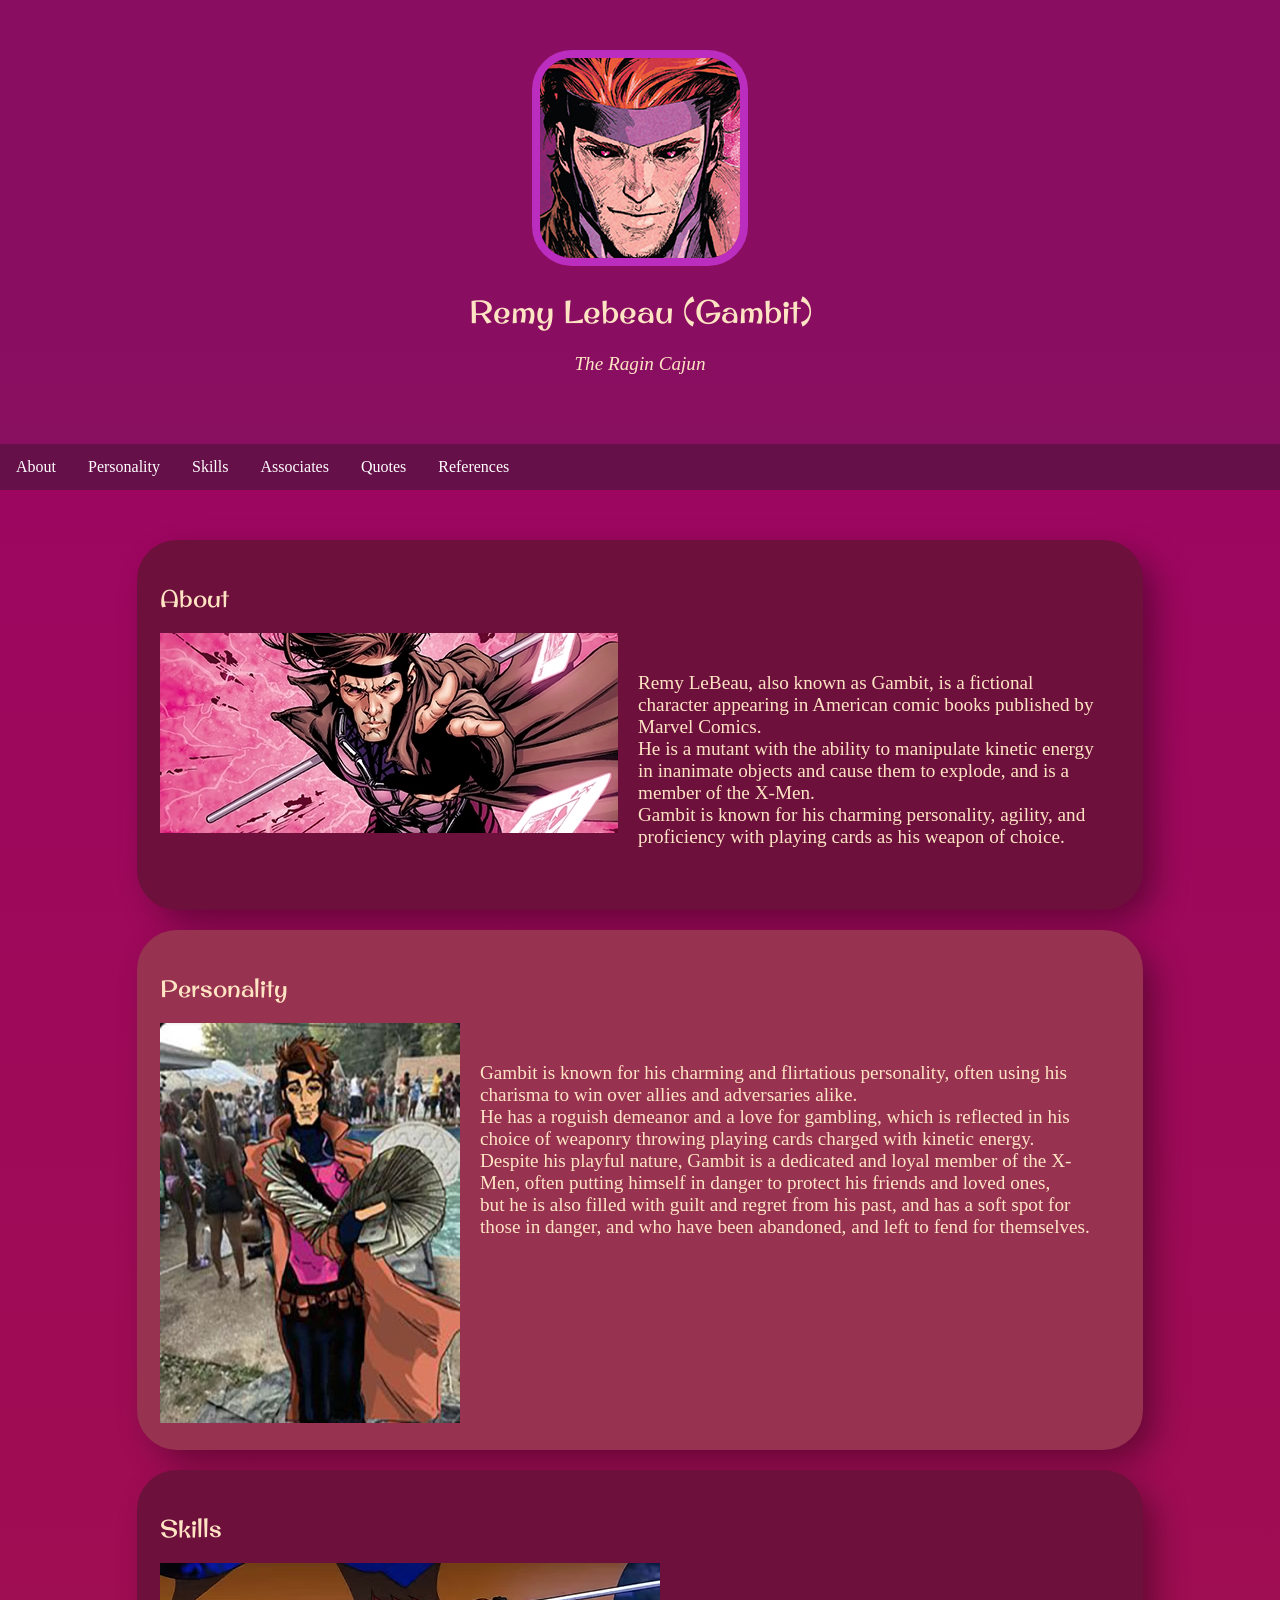
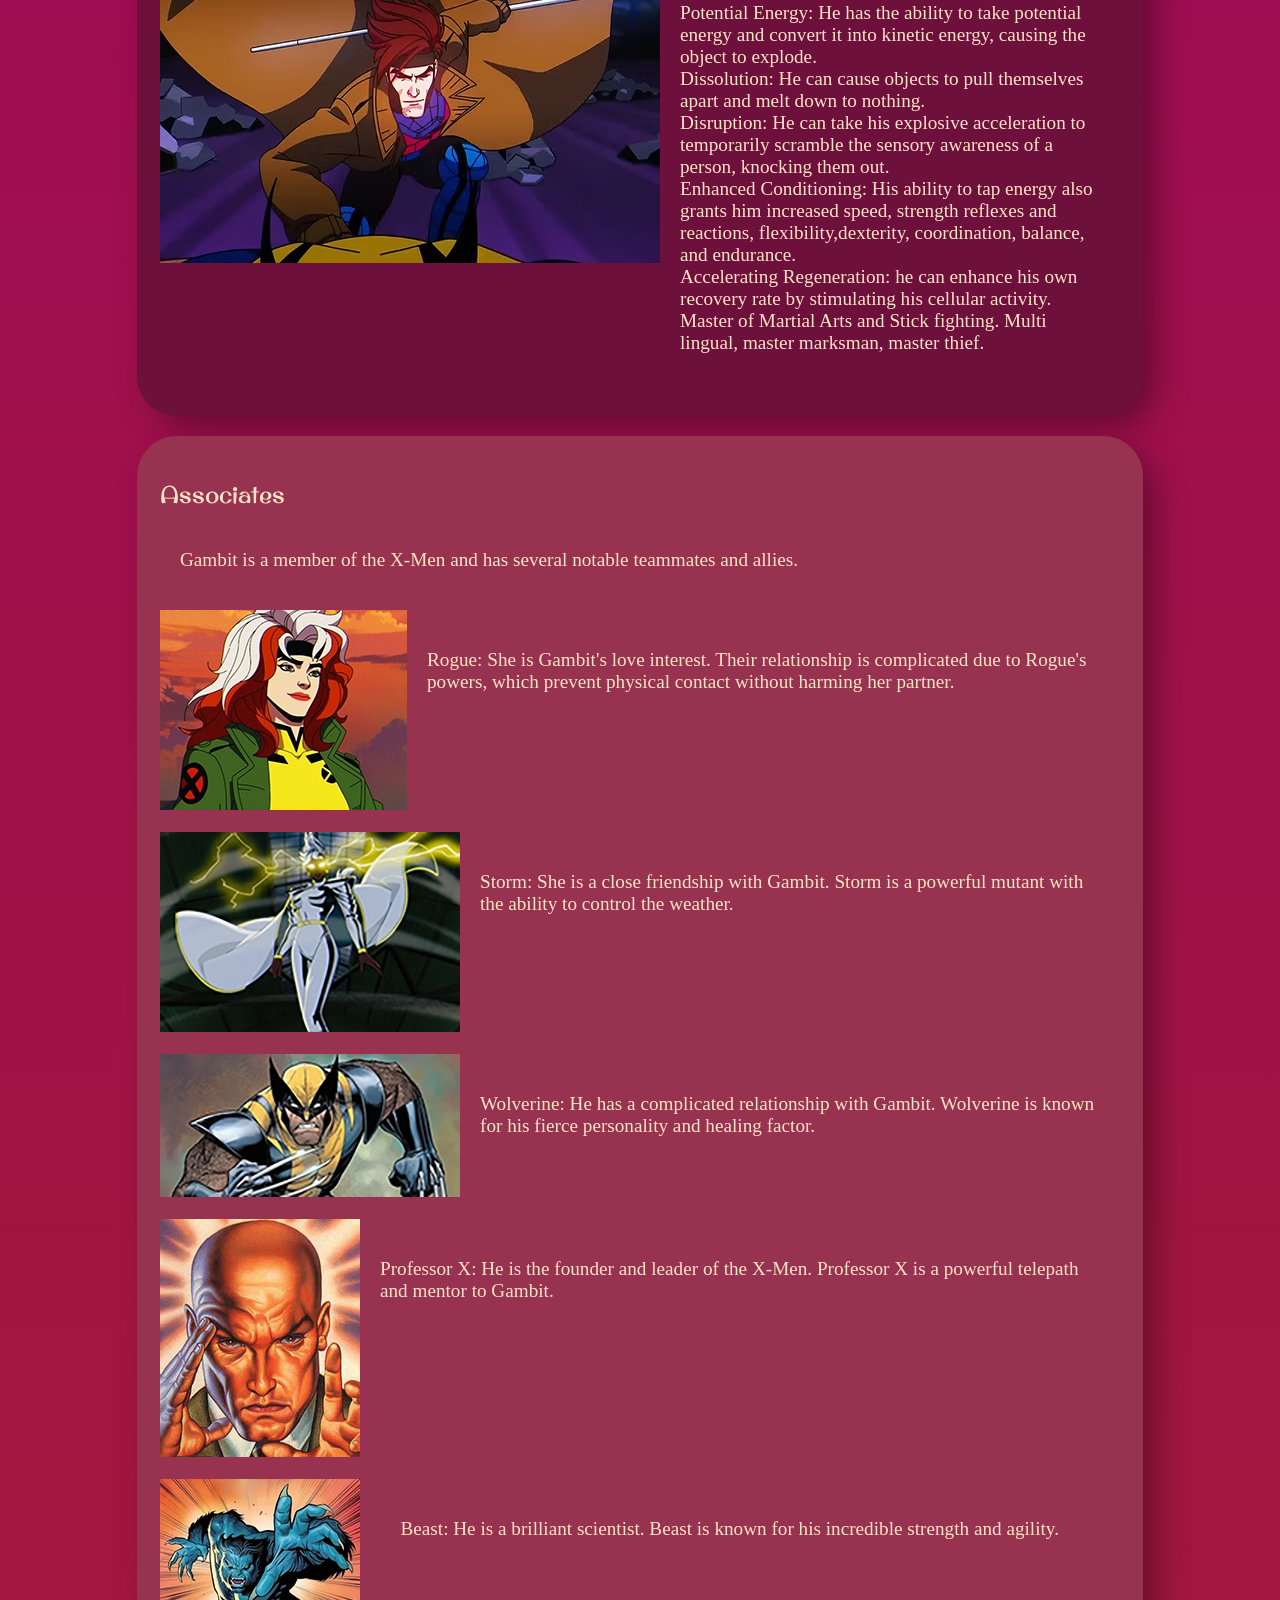
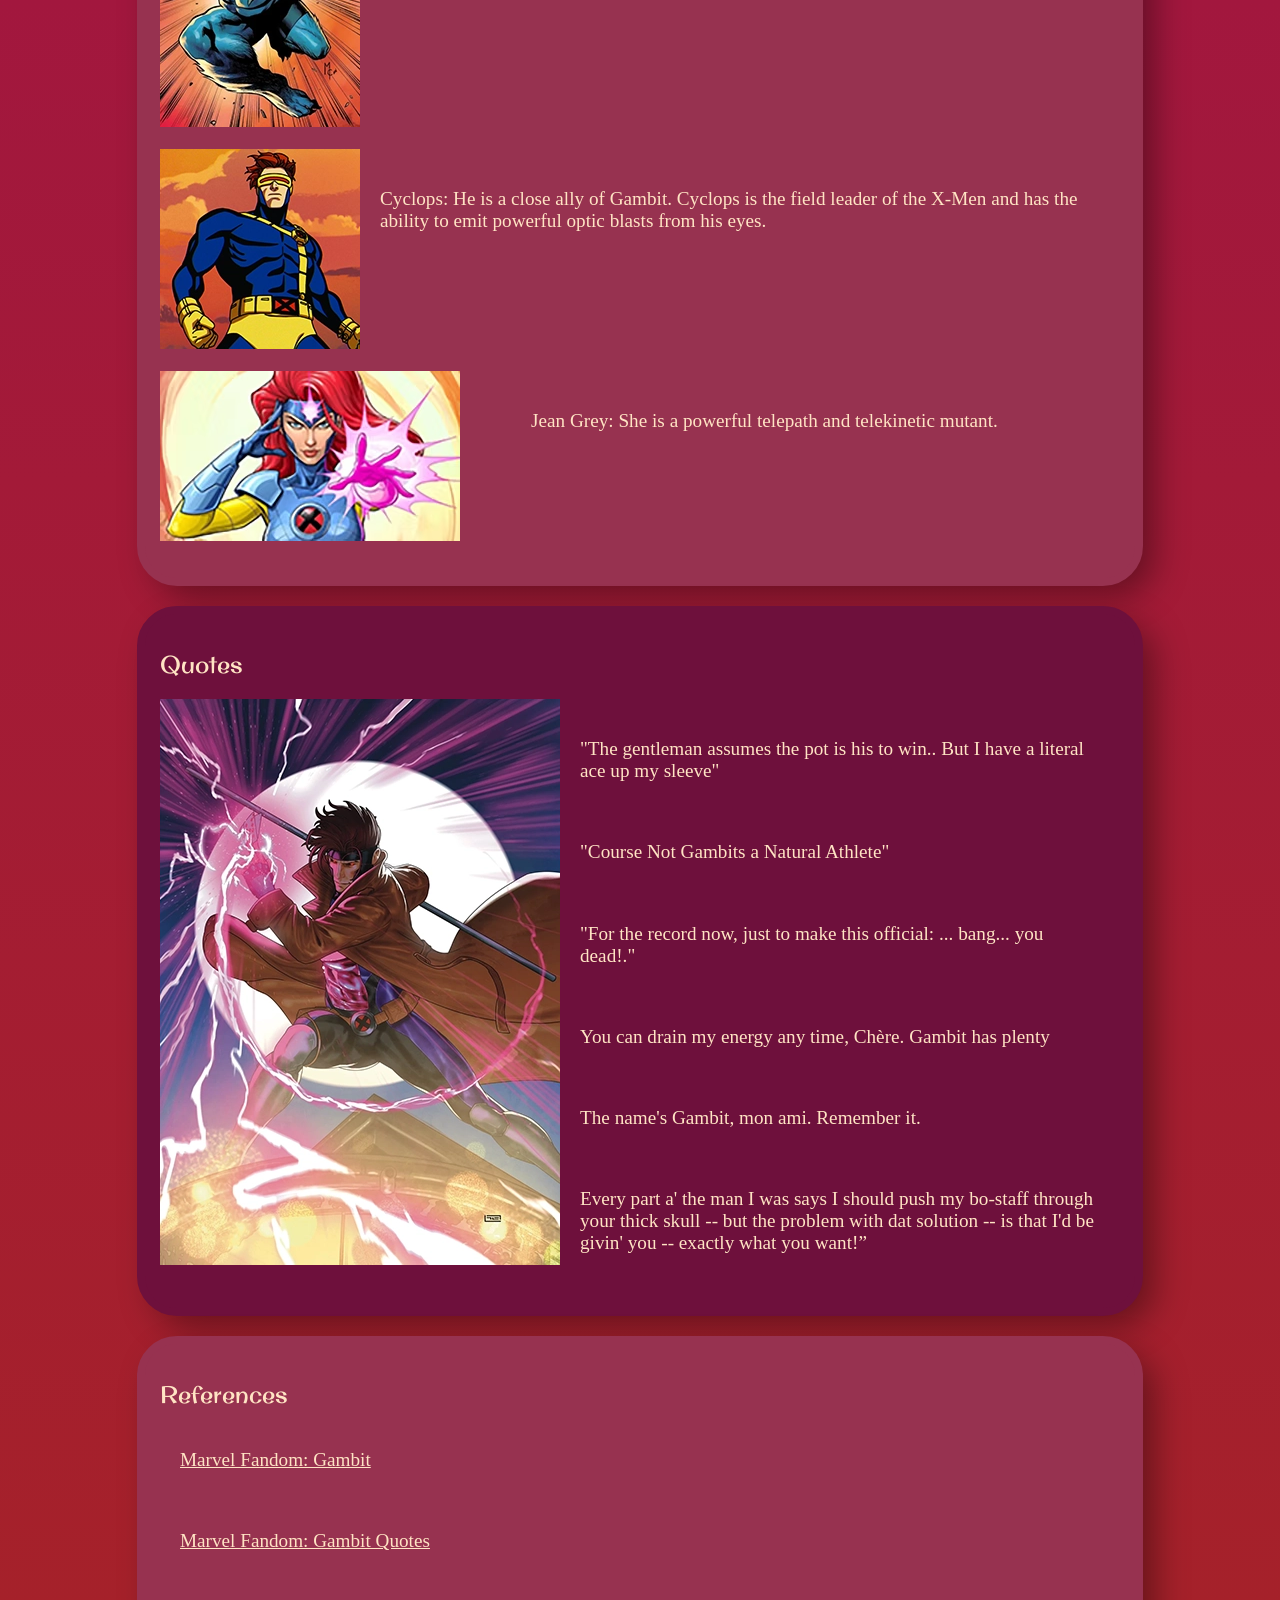
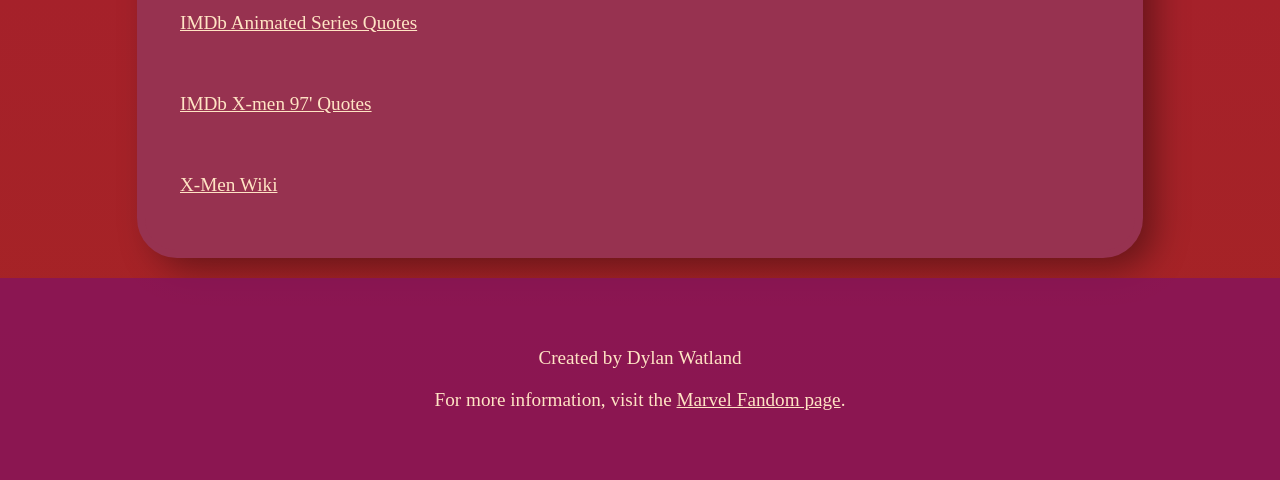
<file: FavCharacter/index.html>
<!DOCTYPE html>
<html lang="en">

<head>
    <meta charset="UTF-8">
    <meta name="viewport" content="width=device-width, initial-scale=1.0">
    <title>Remy Lebeau</title>

    <link href="CSS/Gambit.Css" rel="stylesheet">
</head>

<header>
    <img class="img" src="Images/112.png" alt="Gambit">
    <h1>Remy Lebeau (Gambit)</h1>
    <p><i>The Ragin Cajun</i></p>
</header>

<body>
    <nav>
        <ul>
            <li><a href="#about">About</a></li>
            <li> <a href="#personality">Personality</a></li>
            <li><a href="#skills">Skills</a></li>
            <li> <a href="#associates">Associates</a></li>
            <li> <a href="#Quotes">Quotes</a></li>
            <li> <a href="#References">References</a></li>
        </ul>
    </nav>

    <section id="about" class="bg-dark">
        <h2>About</h2>
        <div class="container">
            <div><img src="Images/575ead561d30e.webp" alt="Gambit">

            </div>
            <div>
                <p>Remy LeBeau, also known as Gambit, is a fictional character appearing in American comic books
                    published by
                    Marvel Comics.
                    <br>
                    He is a mutant with the ability to manipulate kinetic energy in inanimate objects and cause
                    them to explode, and is a member of the X-Men.
                    <br>
                    Gambit is known for his charming personality, agility, and
                    proficiency with playing cards as his weapon of choice.
                </p>
            </div>
        </div>


    </section>

    <section id="personality" class="bg-grey">
        <h2>Personality</h2>

        <div class="container">
            <div> <img src="Images/d4eb8deeac1128b88780a259dd434a65.jpg" alt="Gambit"></div>
            <div>
                <p>Gambit is known for his charming and flirtatious personality, often using his charisma to win over
                    allies and
                    adversaries alike.
                    <br>
                    He has a roguish demeanor and a love for gambling, which is reflected in his choice of
                    weaponry throwing playing cards charged with kinetic energy.
                    <br>
                    Despite his playful nature, Gambit is a
                    dedicated and loyal member of the X-Men, often putting himself in danger to protect his friends and
                    loved
                    ones,
                    <br>
                    but he is also filled with guilt and regret from his past, and has a soft spot for those in danger,
                    and who have been abandoned, and left to fend for themselves.
                </p>
            </div>
        </div>


    </section>

    <section id="skills" class="bg-dark">
        <h2>Skills</h2>
        <div class="container">
            <div><img src="Images/x-men-975-1.avif" alt="Gambit"></div>
            <div>
                <p>Potential Energy: He has the ability to take potential energy and convert it into kinetic energy,
                    causing the
                    object to explode.

                    <br>
                    Dissolution: He can cause objects to pull themselves apart and melt down to nothing.

                    <br>
                    Disruption: He can take his explosive acceleration to temporarily scramble the sensory awareness of
                    a
                    person, knocking them out.

                    <br>
                    Enhanced Conditioning: His ability to tap energy also grants him increased speed, strength reflexes
                    and
                    reactions, flexibility,dexterity, coordination, balance, and endurance.

                    <br>
                    Accelerating Regeneration: he can enhance his own recovery rate by stimulating his cellular
                    activity.

                    <br>
                    Master of Martial Arts and Stick fighting. Multi lingual, master marksman, master thief.

                </p>
            </div>
        </div>



    </section>

    <section id="associates" class="bg-grey">
        <h2>Associates</h2>
        <p>Gambit is a member of the X-Men and has several notable teammates and allies.</p>

        <div class="container">
            <div><img src="Images/Profile_-_Rogue.webp" alt="Rogue"></div>
            <div>
                <p>Rogue: She is Gambit's love interest. Their relationship is complicated due to Rogue's powers, which
                    prevent
                    physical contact without harming her partner.


                </p>
            </div>

        </div>
        <br>
        <div class="container">
            <div><img src="Images/Storm_X-Men-97.webp" alt="Storm"></div>

            <div>
                <p>Storm: She is a close friendship with Gambit. Storm is a powerful mutant with the ability to control
                    the
                    weather.</p>
            </div>

        </div>
        <br>

        <div class="container">
            <div><img src="Images/034wlv_com_mas_mob_03.webp" alt="Wolverine"></div>
            <div>
                <p>Wolverine: He has a complicated relationship with Gambit. Wolverine is known for his fierce
                    personality and
                    healing factor.</p>
            </div>

        </div>
        <br>
        <div class="container">
            <div><img src="Images/professorxcomics1.jpg" alt="Professor X"></div>
            <div>
                <p>Professor X: He is the founder and leader of the X-Men. Professor X is a powerful telepath and mentor
                    to
                    Gambit. </p>
            </div>

        </div>
        <br>

        <div class="container">
            <div><img src="Images/221.webp" alt="Beast"></div>
            <div>
                <p>Beast: He is a brilliant scientist. Beast is known for his incredible strength and agility. </p>
            </div>
        </div>
        <br>

        <div class="container">
            <div><img src="Images/AAM0370_comp_Tk2_v001_r709.117420_C.webp" alt="Cyclops"></div>
            <div>
                <p>Cyclops: He is a close ally of Gambit. Cyclops is the field leader of the X-Men and has the ability
                    to emit
                    powerful optic blasts from his eyes.</p>
            </div>
        </div>
        <br>

        <div class="container">
            <div><img src="Images/jean-grey-uses-her-telepathy-reaching-towards-the-reader-in-comics.avif"
                    alt="Jean Grey"></div>
            <div>
                <p>Jean Grey: She is a powerful telepath and telekinetic mutant. </p>
            </div>

        </div>
        <br>

    </section>

    <section id="Quotes" class="bg-dark">
        <h2>Quotes</h2>
        <div class="container">
            <div><img src="Images/UncannyXMen.webp" alt="Gambit"></div>
            <div>
                <p>"The gentleman assumes the pot is his to win.. But I have a literal ace up my sleeve"</p>
                <p>"Course Not Gambits a Natural Athlete"</p>
                <p>"For the record now, just to make this official: ... bang... you dead!."</p>
                <p>You can drain my energy any time, Chère. Gambit has plenty</p>
                <p>The name's Gambit, mon ami. Remember it.</p>
                <p>Every part a' the man I was says I should push my bo-staff through your thick skull -- but the
                    problem with
                    dat solution -- is that I'd be givin' you -- exactly what you want!”</p>
            </div>
        </div>



    </section>

    <section id="References" class="bg-grey">
        <h2>References</h2>
        <p> <a href="https://marvel.fandom.com/wiki/Remy_LeBeau_(Earth-616)#Attributes">Marvel Fandom: Gambit</a></p>
        <p> <a href="https://marvel.fandom.com/wiki/Category:Remy_LeBeau_(Earth-616)/Quotes
">Marvel Fandom: Gambit Quotes</a></p>
        <p> <a href="https://www.imdb.com/title/tt0103584/quotes/?item=qt0989059
">IMDb Animated Series Quotes</a></p>
        <p> <a href="https://www.imdb.com/title/tt31322436/quotes/
">IMDb X-men 97' Quotes</a></p>
        <p> <a href="https://x-men.fandom.com/wiki/X-Men_Wiki
">X-Men Wiki</a></p>
    </section>
    <footer>
        <p>Created by Dylan Watland</p>
        <p> For more information, visit the <a href="https://marvel.fandom.com/wiki/Remy_LeBeau_(Earth-616)">Marvel
                Fandom page</a>.</p>
    </footer>
</body>

</html>
</file>
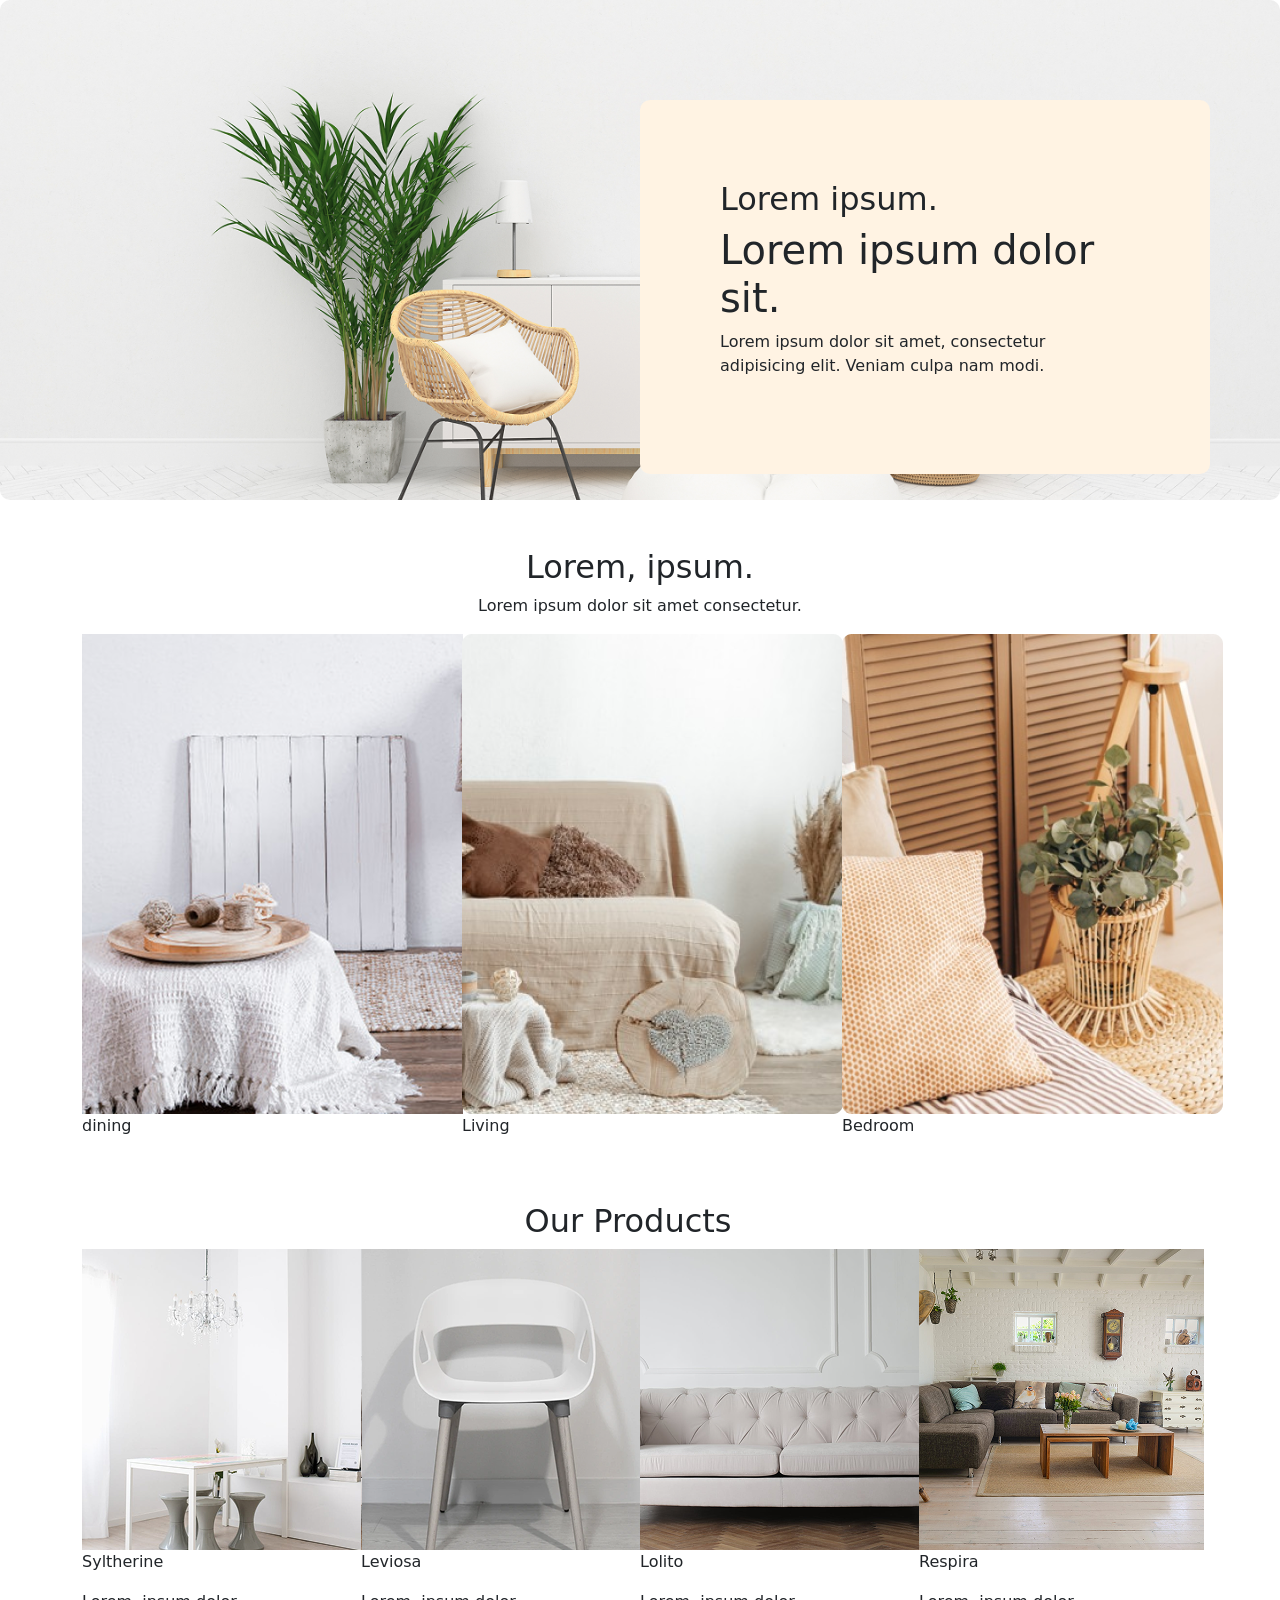
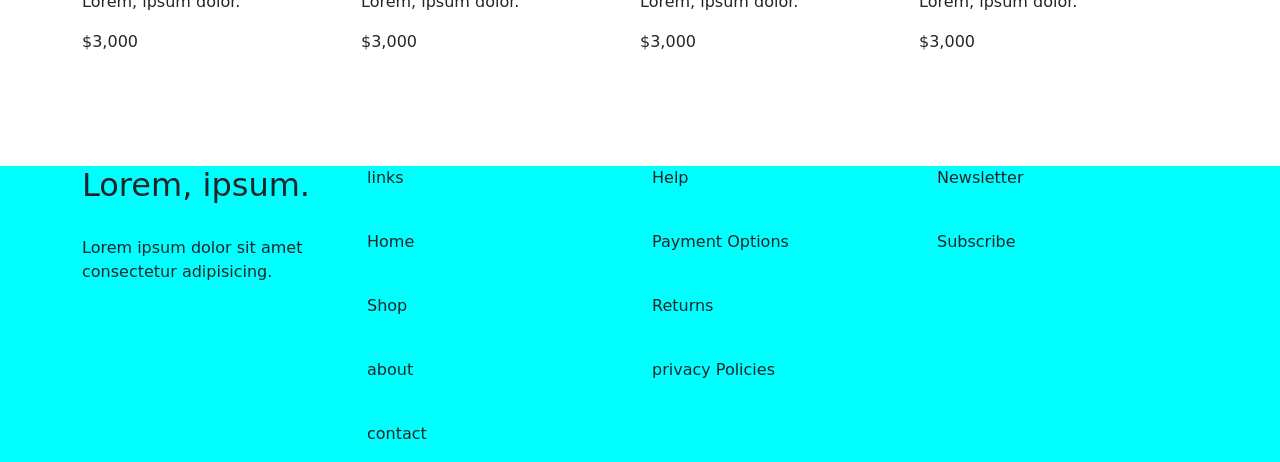
<file: furnitureBootstrappage/furnitureResources/index.html>
<!DOCTYPE html>
<html lang="en">

<head>
    <meta charset="UTF-8">
    <meta name="viewport" content="width=device-width, initial-scale=1.0">
    <title> furniture bootstrap </title>

    <link href="https://cdn.jsdelivr.net/npm/bootstrap@5.3.8/dist/css/bootstrap.min.css" rel="stylesheet">
    <script src="https://cdn.jsdelivr.net/npm/bootstrap@5.3.8/dist/js/bootstrap.bundle.min.js"></script>

    <link href="css/furniture.css" rel="stylesheet">

</head>

<body>

    <header>

        <div class="container">

            <div class="row">

                <div class="col-sm-6 "> </div>



                <div class="col-sm-6 promo-card ">

                    <h2>Lorem ipsum.</h2>

                    <h1>Lorem ipsum dolor sit.</h1>

                    <p>Lorem ipsum dolor sit amet, consectetur adipisicing elit. Veniam culpa nam modi.
                    </p>
                </div>


            </div>

        </div>

    </header>

    <section id="Products">

        <div class="container">

            <div class="row my-5">

                <div class="col-sm-12 text-center">
                    <h2>Lorem, ipsum.</h2>
                    <p>Lorem ipsum dolor sit amet consectetur.</p>
                </div>

                <div class="col-sm-4 img-fluid"> <img src="images/dining.png" alt="dining">
                    <p>dining</p>
                </div>
                <div class="col-sm-4 img-fluid"> <img src="images/living.png" alt="living">
                    <p>Living</p>
                </div>
                <div class="col-sm-4 img-fluid"> <img src="images/bedroom.png" alt="bedroom">
                    <p>Bedroom</p>
                </div>




                <div class="row my-5">

                    <div class="col-sm-12 text-center">
                        <h2> Our Products </h2>
                    </div>

                    <div class="col-sm-3 img-fluid"> <img src="images/product1.png" alt="product1">
                        <p>Syltherine</p>
                        <p>Lorem, ipsum dolor.</p>
                        <p>$3,000</p>
                    </div>

                    <div class="col-sm-3 img-fluid"> <img src="images/product2.png" alt="product2">
                        <p>Leviosa</p>
                        <p>Lorem, ipsum dolor.</p>
                        <p>$3,000</p>
                    </div>
                    <div class="col-sm-3 img-fluid"> <img src="images/product3.png" alt="product3">
                        <p>Lolito</p>
                        <p>Lorem, ipsum dolor.</p>
                        <p>$3,000</p>
                    </div>
                    <div class="col-sm-3 img-fluid"> <img src="images/product4.png" alt="product4">
                        <p>Respira</p>
                        <p>Lorem, ipsum dolor.</p>
                        <p>$3,000</p>
                    </div>


                </div>
            </div>
        </div>
    </section>


    <footer>

        <div class="container ">

            <div class="row">

                <div class="col-sm-3">
                    <h2>Lorem, ipsum.</h2> <br>
                    <p>Lorem ipsum dolor sit amet consectetur adipisicing.</p>
                </div>

                <div class="col-sm-3">
                    <p> links</p> <br>
                    <p>Home</p> <br>
                    <p>Shop</p> <br>
                    <p>about</p> <br>
                    <p> contact </p>
                </div>

                <div class="col-sm-3">
                    <p>Help</p> <br>
                    <p>Payment Options</p> <br>
                    <p>Returns</p> <br>
                    <p>privacy Policies</p>
                </div>

                <div class="col-sm-3">
                    <p>Newsletter</p> <br>
                    <p>Subscribe</p>
                </div>

            </div>
        </div>


    </footer>

</body>

</html>
</file>
<file: FavCharacter/CSS/Gambit.Css>
@import url('https://fonts.googleapis.com/css2?family=Original+Surfer&display=swap');
.original-surfer-regular, h1, h2 {
    font-family: "Original Surfer", sans-serif;
  font-weight: 400;
  font-style: normal;
}


header,footer{
    background-color: #831261be;
    text-align: center;
    padding-top: 50px;
    padding-bottom: 50px;
    color: bisque;

}
.img{border: 8px solid #ba2dbe;
border-radius: 40px;}

body{
    padding: 0px;
    margin: 0px;
 background: #9c0366;
background: linear-gradient(180deg,rgba(156, 3, 102, 1) 0%, rgba(166, 36, 36, 1) 100%);
}

.bg-dark{ 
    background-color: #6e103c;
    border: 8px solid #6e103c;
border-radius: 40px;
}

.bg-grey{
    background-color: #973250;
    border: 8px solid #973250;
border-radius: 40px;
}

section{

    max-width: 960px;
    margin:auto;
    color: bisque;
    padding: 15px;
    margin-bottom: 20px;
    box-shadow: 14px 13px 35px -4px rgba(0,0,0,0.4);
    -webkit-box-shadow: 14px 13px 35px -4px rgba(0,0,0,0.4);
    overflow: hidden;
}

section p{
    padding: 20px;
}
nav ul {
    list-style-type: none;
    margin: 0;
    padding: 0;
    overflow: hidden;
    background-color: #661049
}
nav ul li {
    float: left;
}

nav ul li a {
    display: block;
    color: white;
    text-align: center;
    padding: 14px 16px;
    text-decoration: none;
}
nav ul li a:hover {
    background-color: #812323
}

nav{
    margin-bottom: 50px;
    position: sticky;
    top:0;
}

a{
    color: bisque
}
a:hover{
    color: rgb(255, 217, 0);
    text-decoration: none;

}
.container{
    display: grid;
    grid-template-columns: auto auto auto;
}

p{font-size: larger;}
</file>
<file: furnitureBootstrappage/furnitureResources/css/furniture.css>
header{


     background-image: url("../images/headerImage.png"); 
      background-size: cover;
      background-position: center left;
      background-repeat: no-repeat;
      min-height: 500px; 

      background-color: #FFF3E3; 
      border-radius: 10px;
}

.promo-card {
      background-color: #FFF3E3; 
      border-radius: 10px;
      margin-top: 100px;
      padding: 80px;
      
    }

footer{

    background-color: aqua;
}
</file>
